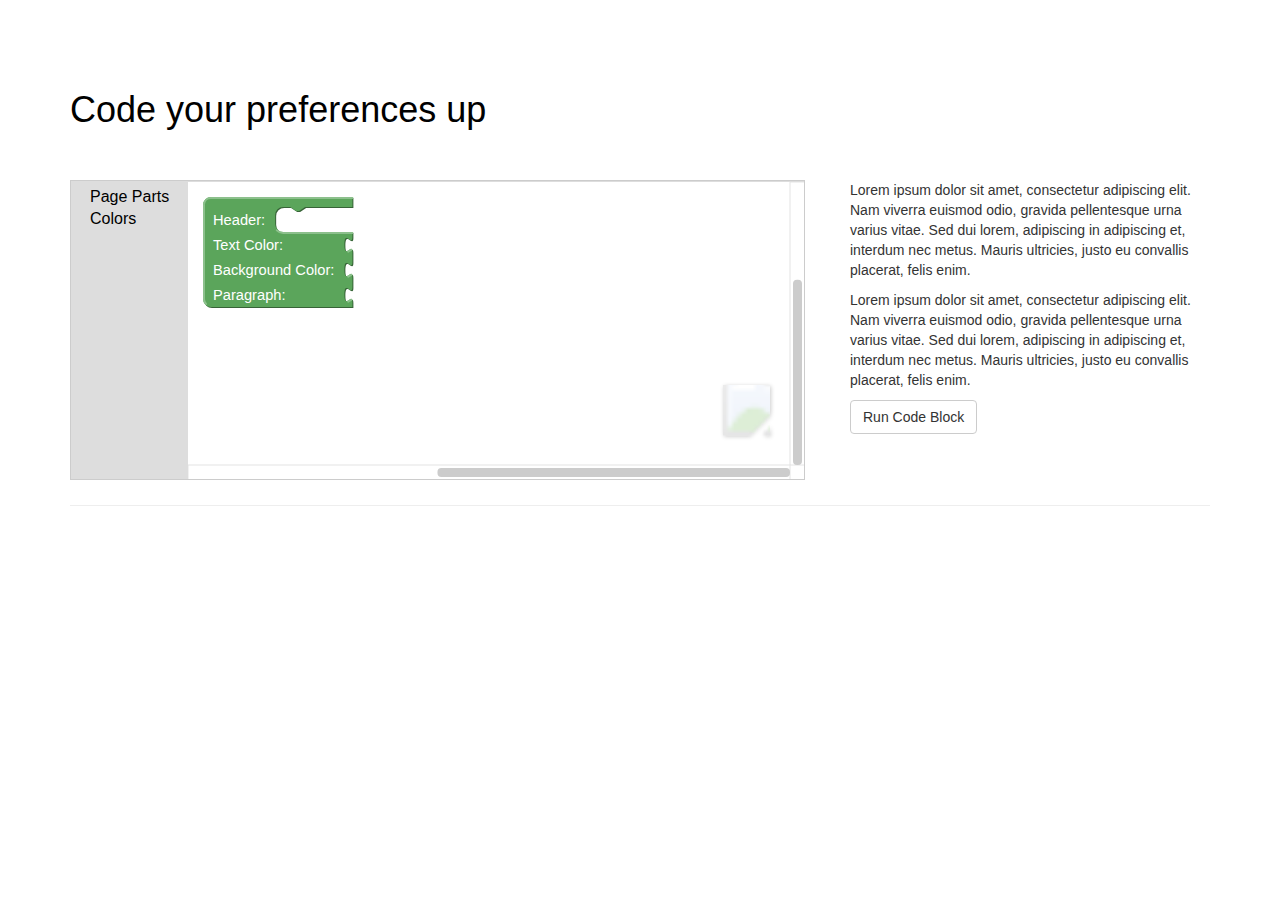
<file: index.html>
<!DOCTYPE html>
<html lang="en">

<head>

    <meta charset="utf-8">
    <meta http-equiv="X-UA-Compatible" content="IE=edge">
    <meta name="viewport" content="width=device-width, initial-scale=1">
    <meta name="description" content="">
    <meta name="author" content="">

    <title>Preference Selection</title>

    <link href="css/bootstrap.min.css" rel="stylesheet">
    <link href="css/main.css" rel="stylesheet">

    <script type="text/javascript">
		window.blockly_loaded = function(blockly) {
			return window.Blockly = blockly;
		}
		window.run_code = function() {
			code = window.Blockly.JavaScript.workspaceToCode();
			eval(code);
		}
	</script>

</head>
<body>

    <div class="container">
        <div class="row">
            <div class="col-lg-12">
                <h1 id="header">Code your preferences up</h1>
            </div>
        </div>


        <div class="row">
            <div class="col-md-8">
                <div id="blockly_editor">
            		<iframe id="blockly" src="blockly.html"  ></iframe>
                </div>
            </div>

            <div class="col-md-4">
                <p>Lorem ipsum dolor sit amet, consectetur adipiscing elit. Nam viverra euismod odio, gravida pellentesque urna varius vitae. Sed dui lorem, adipiscing in adipiscing et, interdum nec metus. Mauris ultricies, justo eu convallis placerat, felis enim.</p>
                <p id="description">Lorem ipsum dolor sit amet, consectetur adipiscing elit. Nam viverra euismod odio, gravida pellentesque urna varius vitae. Sed dui lorem, adipiscing in adipiscing et, interdum nec metus. Mauris ultricies, justo eu convallis placerat, felis enim.</p>
                <button id="button_run" class="btn btn-default" onclick="run_code()">
            		Run Code Block
            	</button>
            </div>
        </div>

        <hr>

    </div>

    <script src="js/jquery.js"></script>
    <script src="js/bootstrap.min.js"></script>

</body>

</html>
</file>
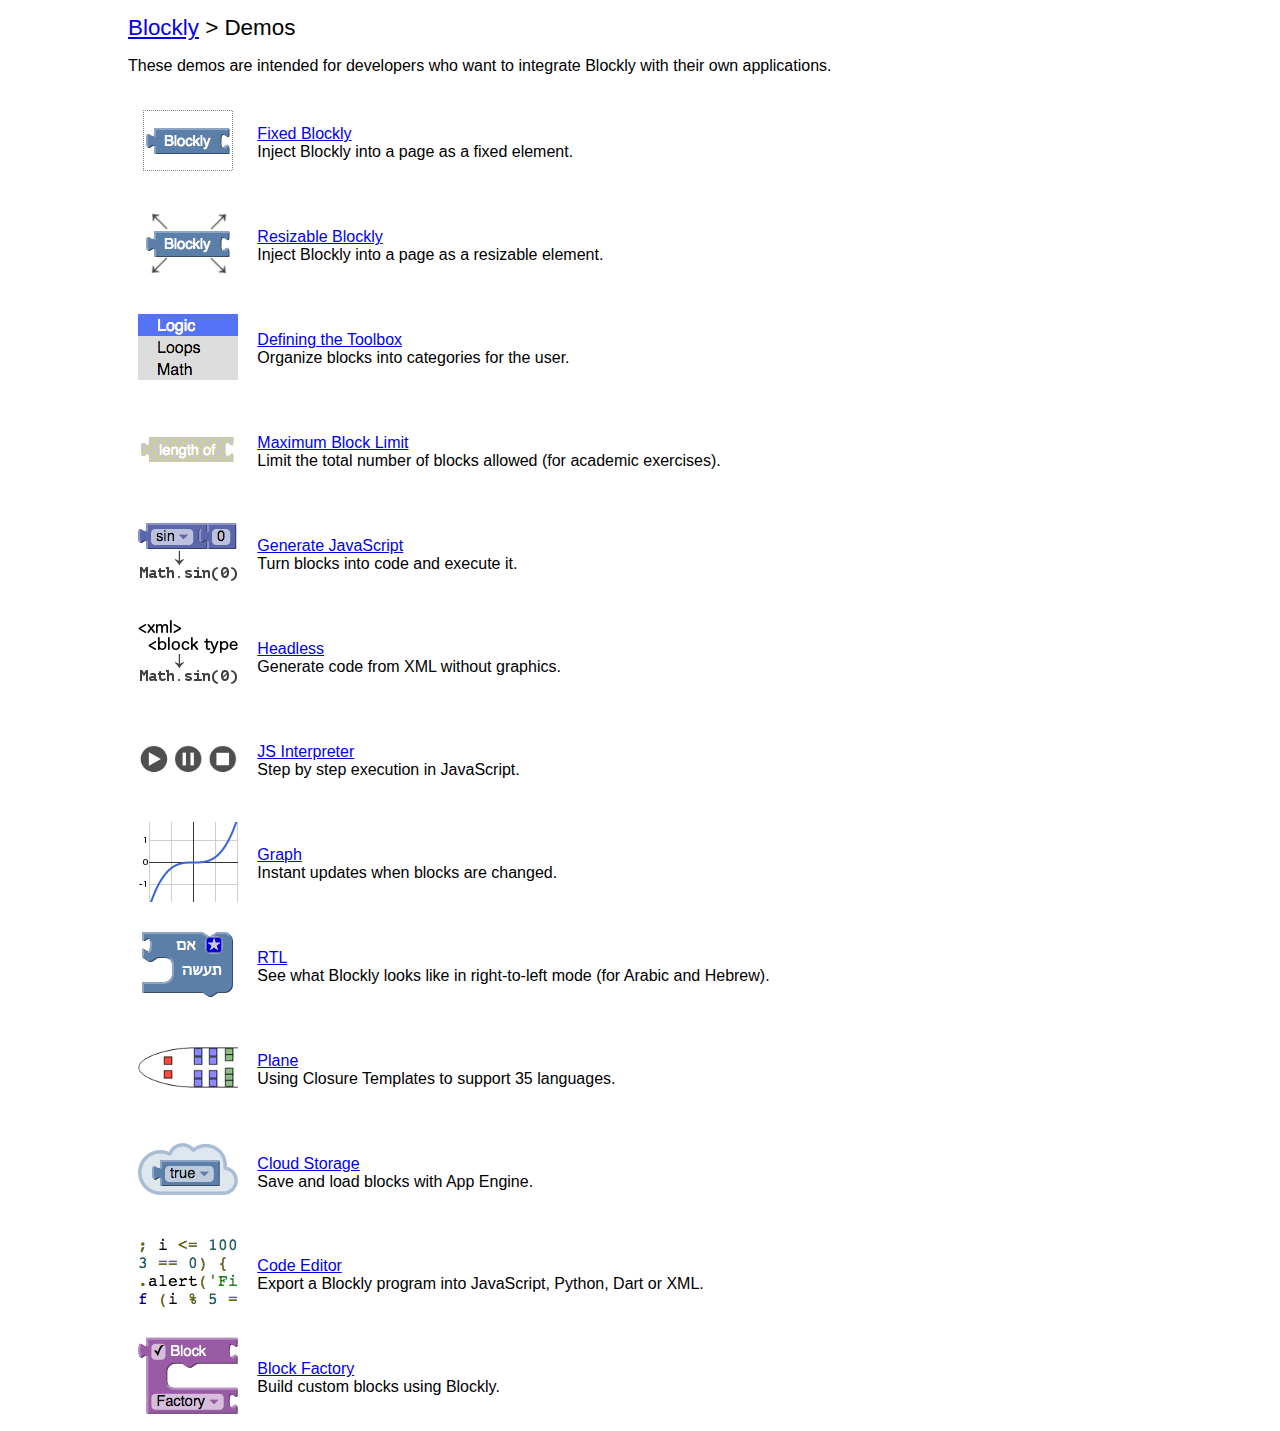
<file: blockly/demos/index.html>
<!DOCTYPE html>
<html>
<head>
  <meta charset="utf-8">
  <title>Blockly Demos</title>
  <style>
    body {
      margin: 0 10%;
      background-color: #fff;
      font-family: sans-serif;
    }
    h1 {
      font-weight: normal;
      font-size: 140%;
    }
    td {
      padding: 1ex;
    }
    img {
      border: none;
    }
  </style>
</head>
<body>
  <h1><a href="https://developers.google.com/blockly/">Blockly</a> &gt; Demos</h1>

  <p>These demos are intended for developers who want to integrate Blockly with
  their own applications.</p>

  <table>
    <tr>
      <td>
        <a href="fixed/index.html">
          <img src="fixed/icon.png" height=80 width=100>
        </a>
      </td>
      <td>
        <div><a href="fixed/index.html">Fixed Blockly</a></div>
        <div>Inject Blockly into a page as a fixed element.</div>
      </td>
    </tr>

    <tr>
      <td>
        <a href="iframe/index.html">
          <img src="iframe/icon.png" height=80 width=100>
        </a>
      </td>
      <td>
        <div><a href="iframe/index.html">Resizable Blockly</a></div>
        <div>Inject Blockly into a page as a resizable element.</div>
      </td>
    </tr>

    <tr>
      <td>
        <a href="toolbox/index.html">
          <img src="toolbox/icon.png" height=80 width=100>
        </a>
      </td>
      <td>
        <div><a href="toolbox/index.html">Defining the Toolbox</a></div>
        <div>Organize blocks into categories for the user.</div>
      </td>
    </tr>

    <tr>
      <td>
        <a href="maxBlocks/index.html">
          <img src="maxBlocks/icon.png" height=80 width=100>
        </a>
      </td>
      <td>
        <div><a href="maxBlocks/index.html">Maximum Block Limit</a></div>
        <div>Limit the total number of blocks allowed (for academic exercises).</div>
      </td>
    </tr>

    <tr>
      <td>
        <a href="generator/index.html">
          <img src="generator/icon.png" height=80 width=100>
        </a>
      </td>
      <td>
        <div><a href="generator/index.html">Generate JavaScript</a></div>
        <div>Turn blocks into code and execute it.</div>
      </td>
    </tr>

    <tr>
      <td>
        <a href="headless/index.html">
          <img src="headless/icon.png" height=80 width=100>
        </a>
      </td>
      <td>
        <div><a href="headless/index.html">Headless</a></div>
        <div>Generate code from XML without graphics.</div>
      </td>
    </tr>

    <tr>
      <td>
        <a href="interpreter/index.html">
          <img src="interpreter/icon.png" height=80 width=100>
        </a>
      </td>
      <td>
        <div><a href="interpreter/index.html">JS Interpreter</a></div>
        <div>Step by step execution in JavaScript.</div>
      </td>
    </tr>

    <tr>
      <td>
        <a href="graph/index.html">
          <img src="graph/icon.png" height=80 width=100>
        </a>
      </td>
      <td>
        <div><a href="graph/index.html">Graph</a></div>
        <div>Instant updates when blocks are changed.</div>
      </td>
    </tr>

    <tr>
      <td>
        <a href="rtl/index.html">
          <img src="rtl/icon.png" height=80 width=100>
        </a>
      </td>
      <td>
        <div><a href="rtl/index.html">RTL</a></div>
        <div>See what Blockly looks like in right-to-left mode (for Arabic and Hebrew).</div>
      </td>
    </tr>

    <tr>
      <td>
        <a href="plane/index.html">
          <img src="plane/icon.png" height=80 width=100>
        </a>
      </td>
      <td>
        <div><a href="plane/index.html">Plane</a></div>
        <div>Using Closure Templates to support 35 languages.</div>
      </td>
    </tr>

    <tr>
      <td>
        <a href="storage/index.html">
          <img src="storage/icon.png" height=80 width=100>
        </a>
      </td>
      <td>
        <div><a href="storage/index.html">Cloud Storage</a></div>
        <div>Save and load blocks with App Engine.</div>
      </td>
    </tr>

    <tr>
      <td>
        <a href="code/index.html">
          <img src="code/icon.png" height=80 width=100>
        </a>
      </td>
      <td>
        <div><a href="code/index.html">Code Editor</a></div>
        <div>Export a Blockly program into JavaScript, Python, Dart or XML.</div>
      </td>
    </tr>

    <tr>
      <td>
        <a href="blockfactory/index.html">
          <img src="blockfactory/icon.png" height=80 width=100>
        </a>
      </td>
      <td>
        <div><a href="blockfactory/index.html">Block Factory</a></div>
        <div>Build custom blocks using Blockly.</div>
      </td>
    </tr>
  </table>
</body>
</html>
</file>
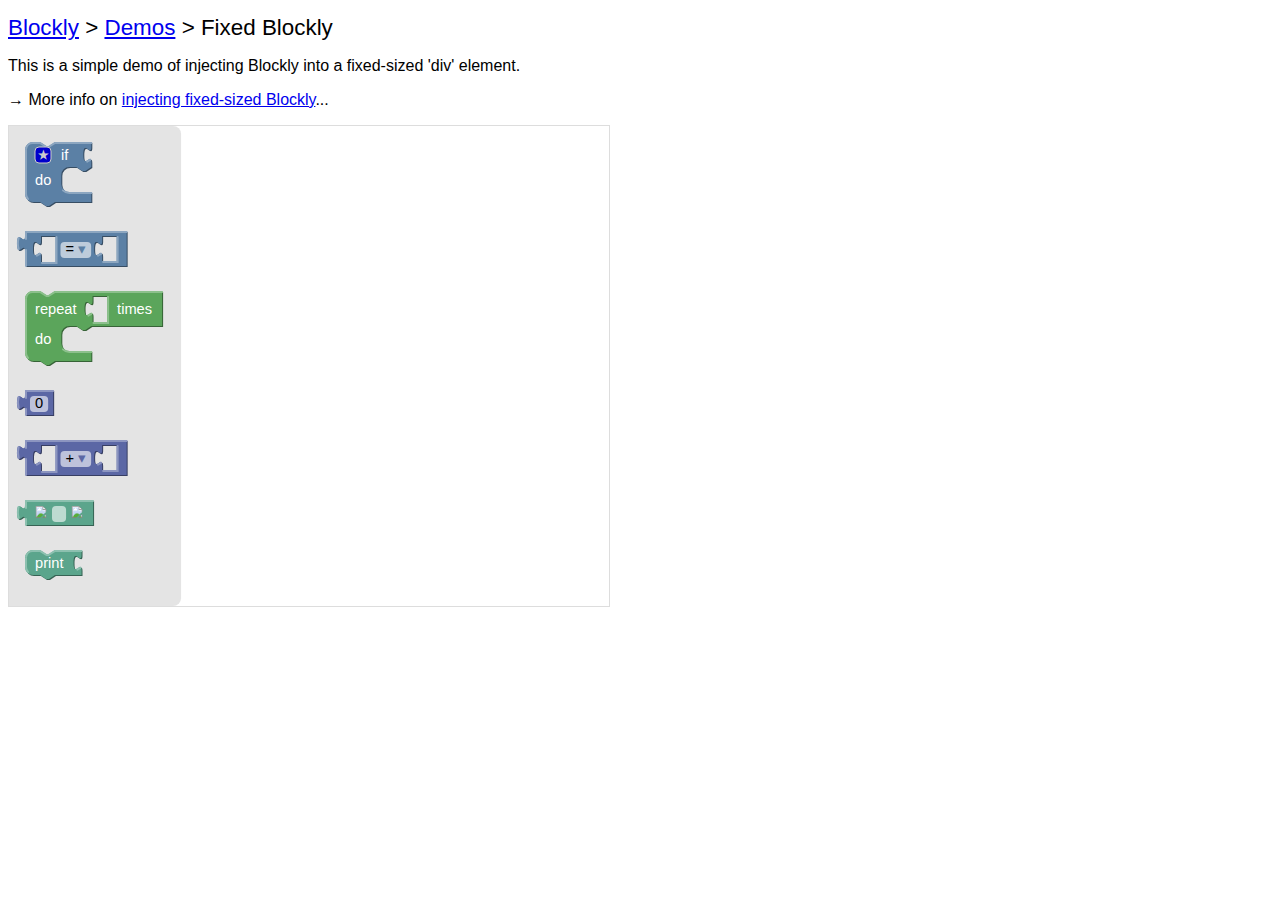
<file: blockly/demos/fixed/index.html>
<!DOCTYPE html>
<html>
<head>
  <meta charset="utf-8">
  <title>Blockly Demo: Fixed Blockly</title>
  <script src="../../blockly_compressed.js"></script>
  <script src="../../blocks_compressed.js"></script>
  <script src="../../msg/js/en.js"></script>
  <style>
    body {
      background-color: #fff;
      font-family: sans-serif;
    }
    h1 {
      font-weight: normal;
      font-size: 140%;
    }
  </style>
</head>
<body>
  <h1><a href="https://developers.google.com/blockly/">Blockly</a> &gt;
    <a href="../index.html">Demos</a> &gt; Fixed Blockly</h1>

  <p>This is a simple demo of injecting Blockly into a fixed-sized 'div' element.</p>

  <p>&rarr; More info on <a href="https://developers.google.com/blockly/installation/injecting-fixed-size">injecting fixed-sized Blockly</a>...</p>

  <div id="blocklyDiv" style="height: 480px; width: 600px;"></div>

  <xml id="toolbox" style="display: none">
    <block type="controls_if"></block>
    <block type="logic_compare"></block>
    <block type="controls_repeat_ext"></block>
    <block type="math_number"></block>
    <block type="math_arithmetic"></block>
    <block type="text"></block>
    <block type="text_print"></block>
  </xml>

  <script>
    Blockly.inject(document.getElementById('blocklyDiv'),
        {toolbox: document.getElementById('toolbox')});
  </script>

</body>
</html>
</file>
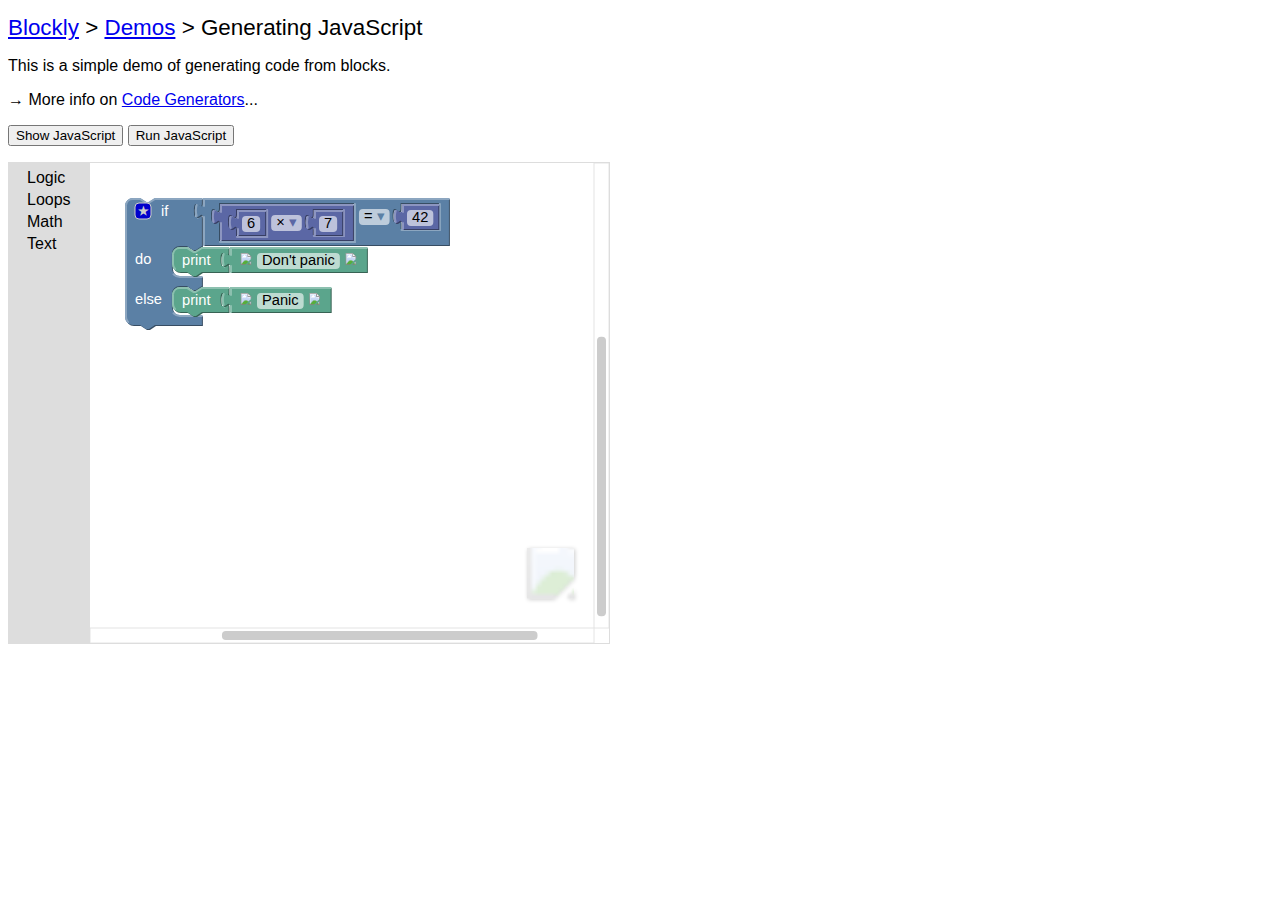
<file: blockly/demos/generator/index.html>
<!DOCTYPE html>
<html>
<head>
  <meta charset="utf-8">
  <title>Blockly Demo: Generating JavaScript</title>
  <script src="../../blockly_compressed.js"></script>
  <script src="../../blocks_compressed.js"></script>
  <script src="../../javascript_compressed.js"></script>
  <script src="../../msg/js/en.js"></script>
  <style>
    body {
      background-color: #fff;
      font-family: sans-serif;
    }
    h1 {
      font-weight: normal;
      font-size: 140%;
    }
  </style>
</head>
<body>
  <h1><a href="https://developers.google.com/blockly/">Blockly</a> &gt;
    <a href="../index.html">Demos</a> &gt; Generating JavaScript</h1>

  <p>This is a simple demo of generating code from blocks.</p>

  <p>&rarr; More info on <a href="https://developers.google.com/blockly/installation/code-generators">Code Generators</a>...</p>

  <p>
    <button onclick="showCode()">Show JavaScript</button>
    <button onclick="runCode()">Run JavaScript</button>
  </p>

  <div id="blocklyDiv" style="height: 480px; width: 600px;"></div>

  <xml id="toolbox" style="display: none">
    <category name="Logic">
      <block type="controls_if"></block>
      <block type="logic_compare"></block>
      <block type="logic_operation"></block>
      <block type="logic_negate"></block>
      <block type="logic_boolean"></block>
    </category>
    <category name="Loops">
      <block type="controls_repeat_ext">
        <value name="TIMES">
          <block type="math_number">
            <field name="NUM">10</field>
          </block>
        </value>
      </block>
      <block type="controls_whileUntil"></block>
    </category>
    <category name="Math">
      <block type="math_number"></block>
      <block type="math_arithmetic"></block>
      <block type="math_single"></block>
    </category>
    <category name="Text">
      <block type="text"></block>
      <block type="text_length"></block>
      <block type="text_print"></block>
    </category>
  </xml>

  <xml id="startBlocks" style="display: none">
    <block type="controls_if" inline="false" x="20" y="20">
      <mutation else="1"></mutation>
      <value name="IF0">
        <block type="logic_compare" inline="true">
          <field name="OP">EQ</field>
          <value name="A">
            <block type="math_arithmetic" inline="true">
              <field name="OP">MULTIPLY</field>
              <value name="A">
                <block type="math_number">
                  <field name="NUM">6</field>
                </block>
              </value>
              <value name="B">
                <block type="math_number">
                  <field name="NUM">7</field>
                </block>
              </value>
            </block>
          </value>
          <value name="B">
            <block type="math_number">
              <field name="NUM">42</field>
            </block>
          </value>
        </block>
      </value>
      <statement name="DO0">
        <block type="text_print" inline="false">
          <value name="TEXT">
            <block type="text">
              <field name="TEXT">Don't panic</field>
            </block>
          </value>
        </block>
      </statement>
      <statement name="ELSE">
        <block type="text_print" inline="false">
          <value name="TEXT">
            <block type="text">
              <field name="TEXT">Panic</field>
            </block>
          </value>
        </block>
      </statement>
    </block>
  </xml>

  <script>
    Blockly.inject(document.getElementById('blocklyDiv'),
        {toolbox: document.getElementById('toolbox')});
    Blockly.Xml.domToWorkspace(Blockly.mainWorkspace,
        document.getElementById('startBlocks'));

    function showCode() {
      // Generate JavaScript code and display it.
      Blockly.JavaScript.INFINITE_LOOP_TRAP = null;
      var code = Blockly.JavaScript.workspaceToCode();
      alert(code);
    }

    function runCode() {
      // Generate JavaScript code and run it.
      window.LoopTrap = 1000;
      Blockly.JavaScript.INFINITE_LOOP_TRAP =
          'if (--window.LoopTrap == 0) throw "Infinite loop.";\n';
      var code = Blockly.JavaScript.workspaceToCode();
      Blockly.JavaScript.INFINITE_LOOP_TRAP = null;
      try {
        eval(code);
      } catch (e) {
        alert(e);
      }
    }
  </script>

</body>
</html>
</file>
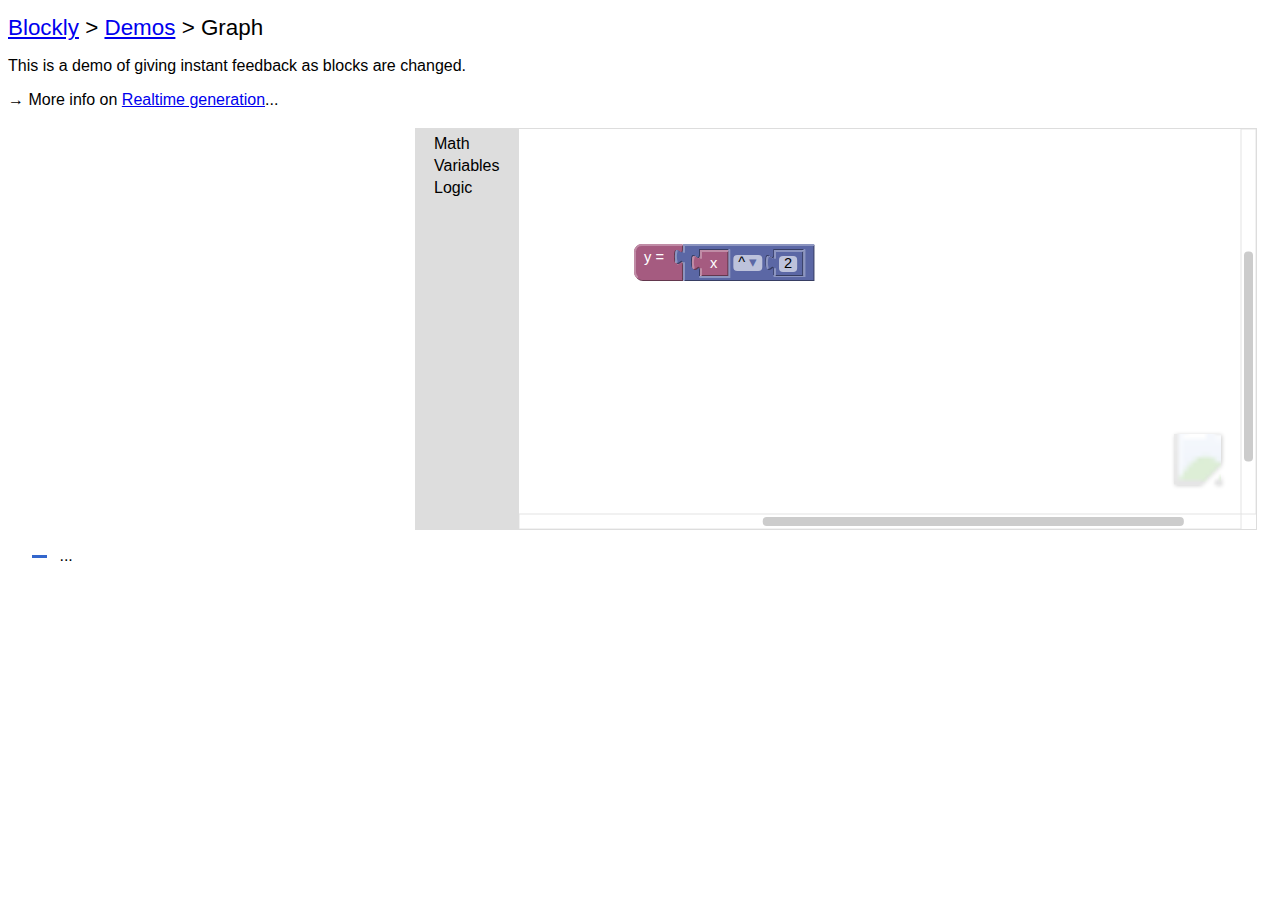
<file: blockly/demos/graph/index.html>
<!DOCTYPE html>
<html>
<head>
  <meta charset="utf-8">
  <title>Blockly Demo: Graph</title>
  <script src="https://www.google.com/jsapi"></script>
  <script src="../../blockly_compressed.js"></script>
  <script src="../../blocks_compressed.js"></script>
  <script src="../../javascript_compressed.js"></script>
  <script src="../../msg/js/en.js"></script>
  <style>
    body {
      background-color: #fff;
      font-family: sans-serif;
    }
    h1 {
      font-weight: normal;
      font-size: 140%;
    }
    #funcText {
      margin-top: 1em;
      margin-left: 1.5em;
      font-family: sans-serif;
    }
    #funcText>img {
      height: 3px;
      width: 15px;
      vertical-align: middle;
      margin-right: .5em;
    }
    #y1 {
      background-color: #36c;
    }
  </style>
</head>
<body>
  <h1><a href="https://developers.google.com/blockly/">Blockly</a> &gt;
    <a href="../index.html">Demos</a> &gt; Graph</h1>

  <p>This is a demo of giving instant feedback as blocks are changed.</p>

  <p>&rarr; More info on <a href="https://developers.google.com/blockly/installation/code-generators#realtime_generation">Realtime generation</a>...</p>

  <table>
    <tr>
      <td>
        <div id="visualization" style="width: 400px"></div>
      </td>
      <td>
        <div id="blocklyDiv" style="height: 400px"></div>
      </td>
    </tr>
  </table>

  <div id="funcText">
    <img id="y1" src="../../media/1x1.gif">
    ...
  </div>

  <xml id="toolbox" style="display: none">
    <category name="Math">
      <block type="math_number"></block>
      <block type="math_arithmetic"></block>
      <block type="math_single"></block>
      <block type="math_trig"></block>
      <block type="math_constant"></block>
      <block type="math_number_property"></block>
      <block type="math_round"></block>
      <block type="math_modulo"></block>
      <block type="math_constrain">
        <value name="LOW">
          <block type="math_number">
            <field name="NUM">1</field>
          </block>
        </value>
        <value name="HIGH">
          <block type="math_number">
            <field name="NUM">100</field>
          </block>
        </value>
      </block>
      <block type="math_random_int">
        <value name="FROM">
          <block type="math_number">
            <field name="NUM">1</field>
          </block>
        </value>
        <value name="TO">
          <block type="math_number">
            <field name="NUM">100</field>
          </block>
        </value>
      </block>
      <block type="math_random_float"></block>
    </category>
    <category name="Variables">
      <block type="graph_get_x"></block>
    </category>
    <category name="Logic">
      <block type="logic_compare"></block>
      <block type="logic_operation"></block>
      <block type="logic_negate"></block>
      <block type="logic_boolean"></block>
      <block type="logic_ternary"></block>
    </category>
  </xml>

  <xml id="startBlocks" style="display: none">
    <block type="graph_set_y" deletable="false" x="100" y="100">
      <value name="VALUE">
        <block type="math_arithmetic">
          <field name="OP">POWER</field>
          <value name="A">
            <block type="graph_get_x"></block>
          </value>
          <value name="B">
            <block type="math_number">
              <field name="NUM">2</field>
            </block>
          </value>
        </block>
      </value>
    </block>
  </xml>

  <script>
// Load the Google Chart Tools Visualization API and the chart package.
if (typeof google == 'object') {
  google.load('visualization', '1', {packages: ['corechart']});
} else {
  alert('Unable to load Google\'s chart API.\n' +
        'Are you connected to the Internet?');
}

// Define the custom blocks and their JS generators.
Blockly.Blocks['graph_get_x'] = {
  // x variable getter.
  init: function() {
    this.setHelpUrl(Blockly.Msg.VARIABLES_GET_HELPURL);
    this.setColour(330);
    this.appendDummyInput()
        .appendField('x');
    this.setOutput(true, 'Number');
    this.setTooltip(Blockly.Msg.VARIABLES_GET_TOOLTIP);
  }
};

Blockly.JavaScript['graph_get_x'] = function(block) {
  // x variable getter.
  return ['x', Blockly.JavaScript.ORDER_ATOMIC];
};

Blockly.Blocks['graph_set_y'] = {
  // y variable setter.
  init: function() {
    this.setHelpUrl(Blockly.Msg.VARIABLES_SET_HELPURL);
    this.setColour(330);
    this.appendValueInput('VALUE')
        .appendField('y =')
        .setCheck('Number');
    this.setTooltip(Blockly.Msg.VARIABLES_SET_TOOLTIP);
  }
};

Blockly.JavaScript['graph_set_y'] = function(block) {
  // y variable setter.
  var argument0 = Blockly.JavaScript.valueToCode(block, 'VALUE',
      Blockly.JavaScript.ORDER_ASSIGNMENT) || '';
  return 'y = ' + argument0 + ';';
};

/**
 * Create a namespace for the application.
 */
var Graph = {};

/**
 * Cached copy of the function string.
 * @type ?string
 * @private
 */
Graph.oldFormula_ = null;

/**
 * Drawing options for the Chart API.
 * @type !Object
 * @private
 */
Graph.options_ = {
  //curveType: 'function',
  width: 400, height: 400,
  chartArea: {left: '10%', width: '85%', height: '85%'}
};

/**
 * Visualize the graph of y = f(x) using Google Chart Tools.
 * For more documentation on Google Chart Tools, see this linechart example:
 * https://developers.google.com/chart/interactive/docs/gallery/linechart
 */
Graph.drawVisualization = function() {
  var formula = Blockly.JavaScript.workspaceToCode();
  if (formula === Graph.oldFormula_) {
    // No change in the formula, don't recompute.
    return;
  }
  Graph.oldFormula_ = formula;

  // Create and populate the data table.
  var data = google.visualization.arrayToDataTable(Graph.plot(formula));
  // Create and draw the visualization, passing in the data and options.
  new google.visualization.LineChart(document.getElementById('visualization')).
      draw(data, Graph.options_);

  // Create the "y = ..." label.  Find the relevant part of the code.
  formula = formula.substring(formula.indexOf('y = '));
  formula = formula.substring(0, formula.indexOf(';'));
  var funcText = document.getElementById('funcText');
  funcText.replaceChild(document.createTextNode(formula), funcText.lastChild);
};

/**
 * Plot points on the function y = f(x).
 * @param {string} code JavaScript code.
 * @return {!Array.<!Array>} 2D Array of points on the graph.
 */
Graph.plot = function(code) {
  // Initialize a table with two column headings.
  var table = [];
  var y;
  // TODO: Improve range and scale of graph.
  for (var x = -10; x <= 10; x = Math.round((x + 0.1) * 10) / 10) {
    try {
      eval(code);
    } catch (e) {
      y = NaN;
    }
    if (!isNaN(y)) {
      // Prevent y from being displayed inconsistently, some in decimals, some
      // in scientific notation, often when y has accumulated rounding errors.
      y = Math.round(y * Math.pow(10, 14)) / Math.pow(10, 14);
      table.push([x, y]);
    }
  }
  // Add column heading to table.
  if (table.length) {
    table.unshift(['x', 'y']);
  } else {
    // If the table is empty, add a [0, 0] row to prevent graph error.
    table.unshift(['x', 'y'], [0, 0]);
  }
  return table;
};

/**
 * Force Blockly to resize into the available width.
 */
Graph.resize = function() {
  var width = Math.max(window.innerWidth - 440, 250);
  document.getElementById('blocklyDiv').style.width = width + 'px';
};

/**
 * Initialize Blockly and the graph.  Called on page load.
 */
Graph.init = function() {
  Blockly.inject(document.getElementById('blocklyDiv'),
      {toolbox: document.getElementById('toolbox')});
  Blockly.Xml.domToWorkspace(Blockly.mainWorkspace,
      document.getElementById('startBlocks'));

  // When Blockly changes, update the graph.
  Blockly.addChangeListener(Graph.drawVisualization);
}

window.addEventListener('load', Graph.init);
window.addEventListener('resize', Graph.resize);
  </script>

</body>
</html>
</file>
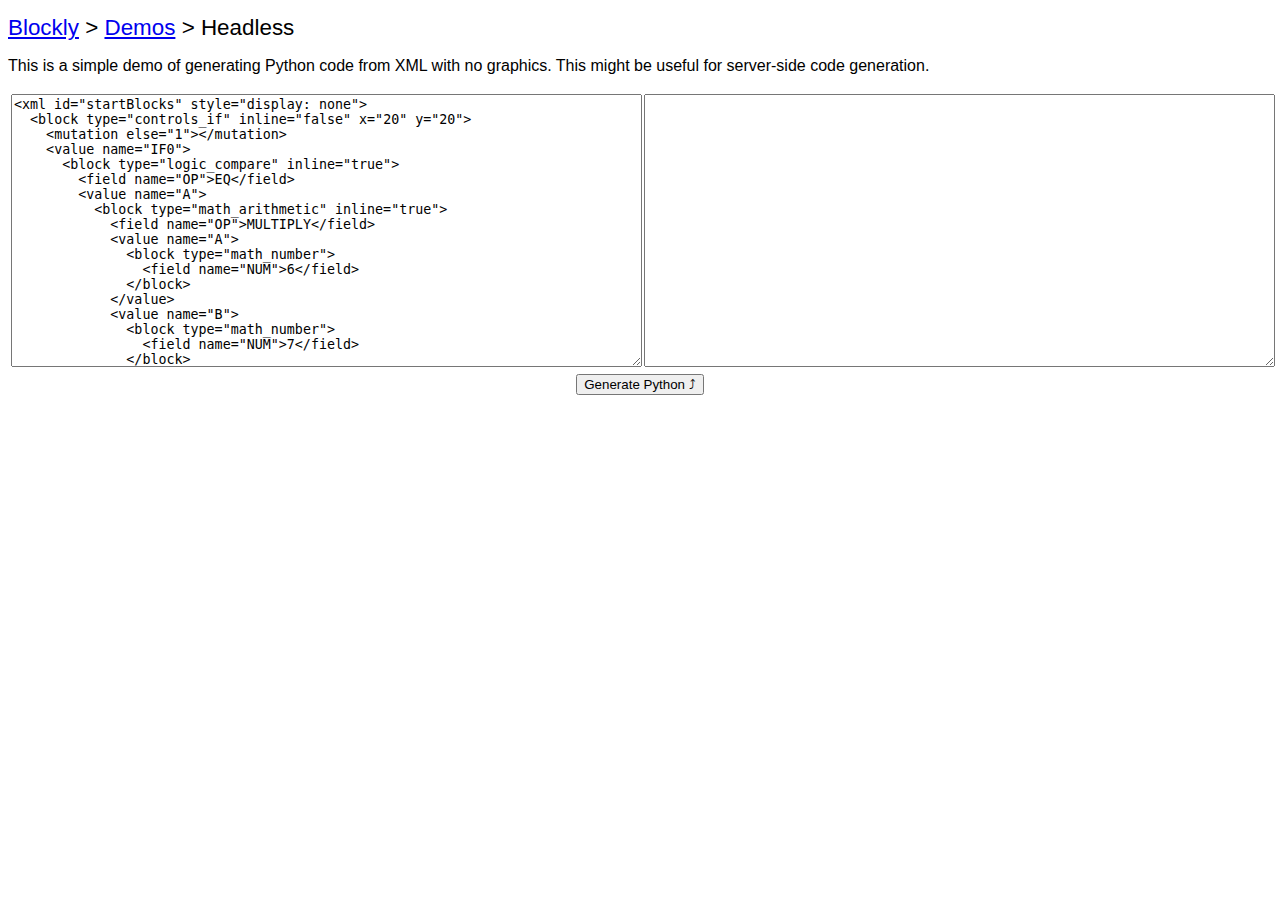
<file: blockly/demos/headless/index.html>
<!DOCTYPE html>
<html>
<head>
  <meta charset="utf-8">
  <title>Blockly Demo: Headless</title>
  <script src="../../blockly_compressed.js"></script>
  <script src="../../blocks_compressed.js"></script>
  <script src="../../python_compressed.js"></script>
  <script src="../../msg/js/en.js"></script>
  <style>
    body {
      background-color: #fff;
      font-family: sans-serif;
    }
    h1 {
      font-weight: normal;
      font-size: 140%;
    }
    td {
      vertical-align: top;
    }
    textarea {
      width: 100%;
      height: 20em;
    }
  </style>
</head>
<body>
  <h1><a href="https://developers.google.com/blockly/">Blockly</a> &gt;
    <a href="../index.html">Demos</a> &gt; Headless</h1>

  <p>This is a simple demo of generating Python code from XML with no graphics.
  This might be useful for server-side code generation.</p>

  <table style="width: 100%">
    <tr>
      <td style="width:50%">
        <textarea id="xml_input">
<xml id="startBlocks" style="display: none">
  <block type="controls_if" inline="false" x="20" y="20">
    <mutation else="1"></mutation>
    <value name="IF0">
      <block type="logic_compare" inline="true">
        <field name="OP">EQ</field>
        <value name="A">
          <block type="math_arithmetic" inline="true">
            <field name="OP">MULTIPLY</field>
            <value name="A">
              <block type="math_number">
                <field name="NUM">6</field>
              </block>
            </value>
            <value name="B">
              <block type="math_number">
                <field name="NUM">7</field>
              </block>
            </value>
          </block>
        </value>
        <value name="B">
          <block type="math_number">
            <field name="NUM">42</field>
          </block>
        </value>
      </block>
    </value>
    <statement name="DO0">
      <block type="text_print" inline="false">
        <value name="TEXT">
          <block type="text">
            <field name="TEXT">Don't panic</field>
          </block>
        </value>
      </block>
    </statement>
    <statement name="ELSE">
      <block type="text_print" inline="false">
        <value name="TEXT">
          <block type="text">
            <field name="TEXT">Panic</field>
          </block>
        </value>
      </block>
    </statement>
  </block>
</xml>
        </textarea>
      </td>
      <td>
      </td>
      <td style="width:50%">
        <textarea id="code_output" readonly></textarea>
      </td>
    </tr>
  </table>

  <div style="text-align: center">
    <button onclick="generate()">Generate Python &#10548;</button>
  </div>

  <script>
    function generate() {
      // Parse the XML into a tree.
      var xmlText = document.getElementById('xml_input').value;
      try {
        var xml = Blockly.Xml.textToDom(xmlText)
      } catch (e) {
        alert(e);
        return;
      }
      // Create a headless workspace.
      var workspace = new Blockly.Workspace();
      Blockly.Xml.domToWorkspace(workspace, xml);
      var code = Blockly.Python.workspaceToCode(workspace);
      document.getElementById('code_output').value = code;
    }
  </script>

</body>
</html>
</file>
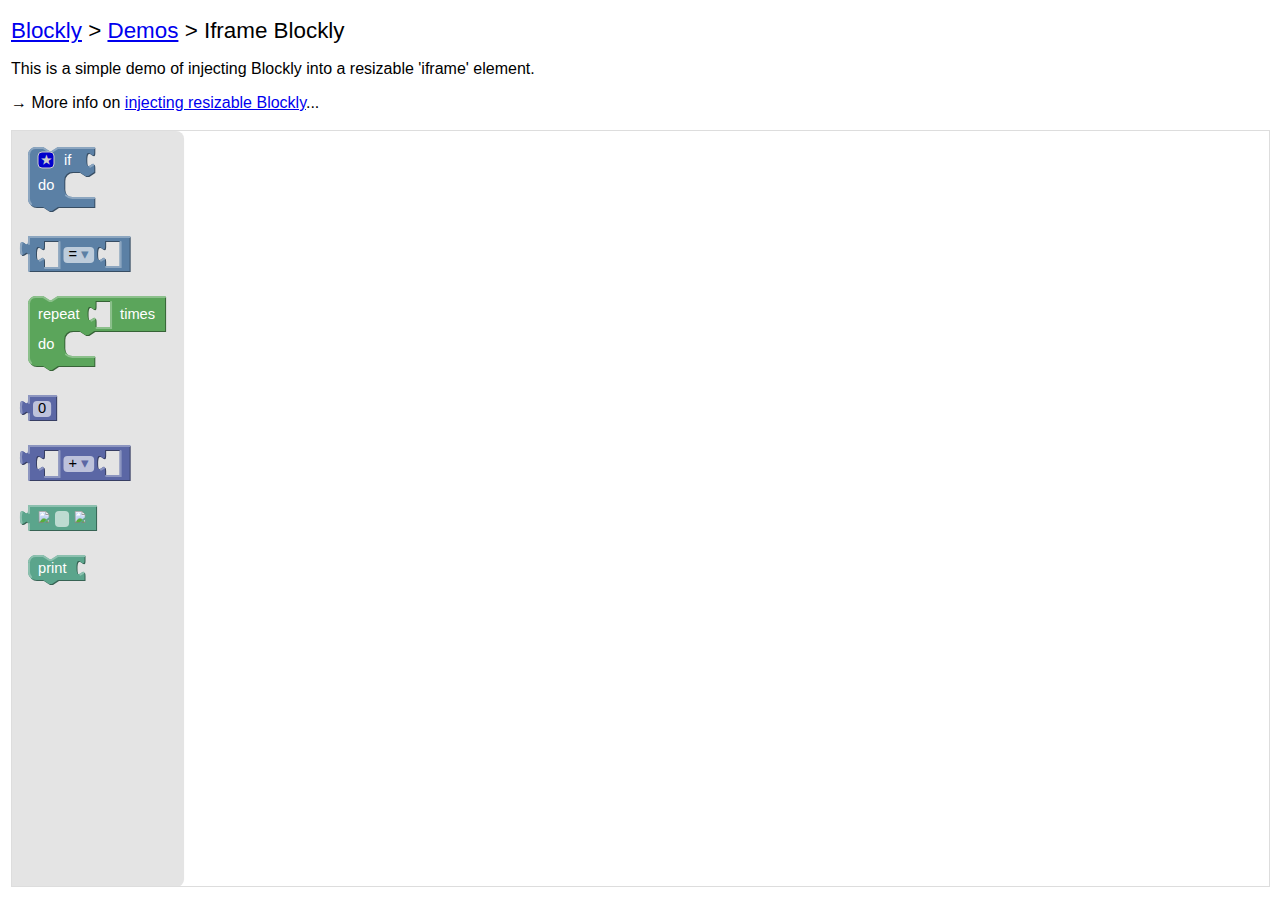
<file: blockly/demos/iframe/index.html>
<!DOCTYPE html>
<html>
<head>
  <meta charset="utf-8">
  <title>Blockly Demo: Iframe Blockly</title>
  <style>
    html, body {
      height: 100%;
    }
    body {
      background-color: #fff;
      font-family: sans-serif;
      margin-top: 0;
      margin-bottom: 0;
    }
    h1 {
      font-weight: normal;
      font-size: 140%;
    }
    iframe {
      width: 100%;
      height: 100%;
      border-style: solid;
      border-color: #ddd;
      border-width: 0 1px 1px 0;
    }
  </style>
</head>
<body>
  <table width="100%" height="99%">
    <tr>
      <td>
        <h1><a href="https://developers.google.com/blockly/">Blockly</a> &gt;
          <a href="../index.html">Demos</a> &gt; Iframe Blockly</h1>

        <p>This is a simple demo of injecting Blockly into a resizable 'iframe' element.</p>

        <p>&rarr; More info on <a href="https://developers.google.com/blockly/installation/injecting-resizable">injecting resizable Blockly</a>...</p>
      </td>
    </tr>
    <tr>
      <td height="99%">
        <script>
          function blocklyLoaded(blockly) {
            // Called once Blockly is fully loaded.
            window.Blockly = blockly;
          }
        </script>
        <iframe src="frame.html"></iframe>
      </td>
    </tr>
  </table>

</body>
</html>
</file>
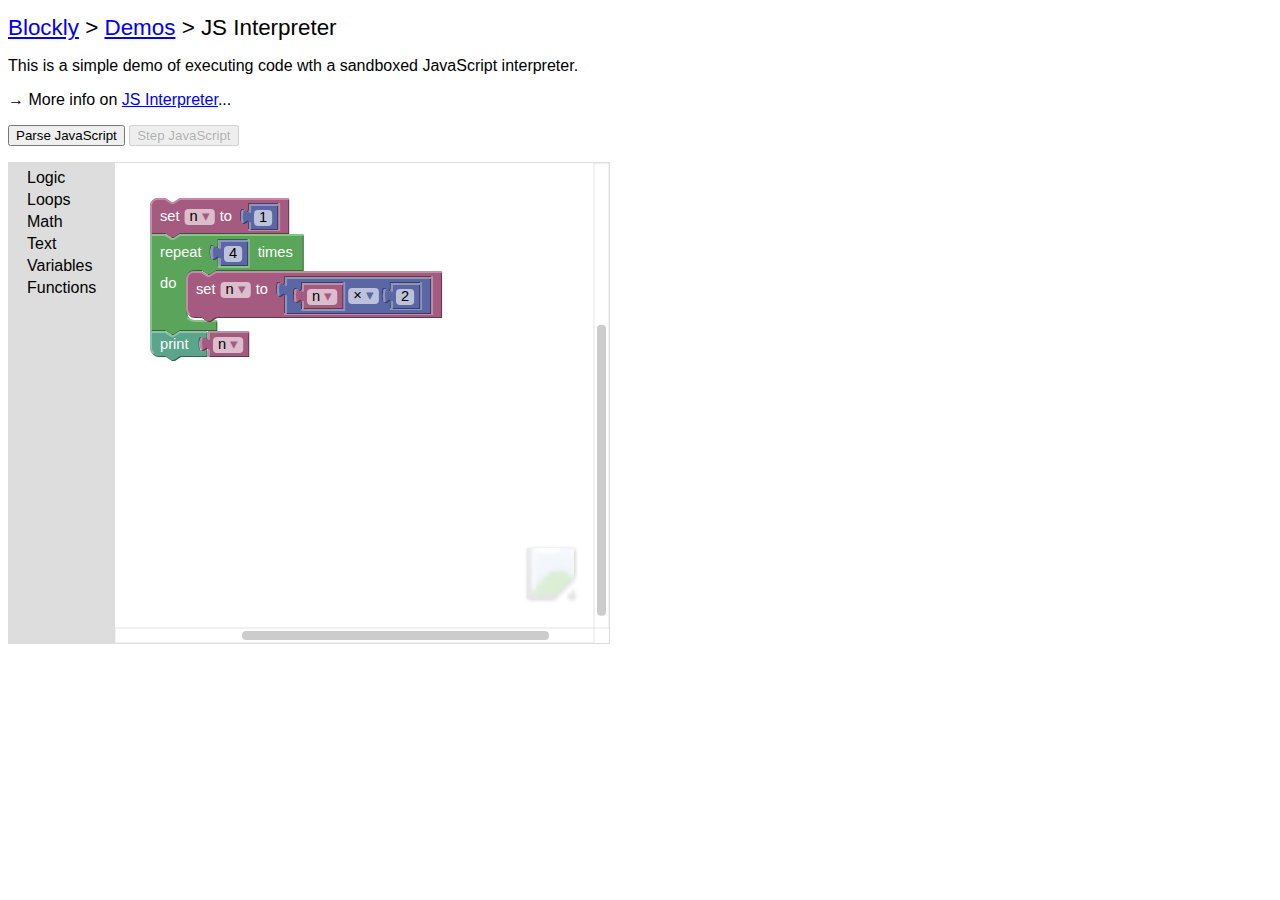
<file: blockly/demos/interpreter/index.html>
<!DOCTYPE html>
<html>
<head>
  <meta charset="utf-8">
  <title>Blockly Demo: JS Interpreter</title>
  <script src="acorn_interpreter.js"></script>
  <script src="../../blockly_compressed.js"></script>
  <script src="../../blocks_compressed.js"></script>
  <script src="../../javascript_compressed.js"></script>
  <script src="../../msg/js/en.js"></script>
  <style>
    body {
      background-color: #fff;
      font-family: sans-serif;
    }
    h1 {
      font-weight: normal;
      font-size: 140%;
    }
  </style>
</head>
<body>
  <h1><a href="https://developers.google.com/blockly/">Blockly</a> &gt;
    <a href="../index.html">Demos</a> &gt; JS Interpreter</h1>

  <p>This is a simple demo of executing code wth a sandboxed JavaScript interpreter.</p>

  <p>&rarr; More info on <a href="https://developers.google.com/blockly/installation/js-interpreter">JS Interpreter</a>...</p>

  <p>
    <button onclick="parseCode()">Parse JavaScript</button>
    <button onclick="stepCode()" id="stepButton" disabled="disabled">Step JavaScript</button>
  </p>

  <div id="blocklyDiv" style="height: 480px; width: 600px;"></div>

  <xml id="toolbox" style="display: none">
    <category name="Logic">
      <block type="controls_if"></block>
      <block type="logic_compare"></block>
      <block type="logic_operation"></block>
      <block type="logic_negate"></block>
      <block type="logic_boolean"></block>
    </category>
    <category name="Loops">
      <block type="controls_repeat_ext">
        <value name="TIMES">
          <block type="math_number">
            <field name="NUM">10</field>
          </block>
        </value>
      </block>
      <block type="controls_whileUntil"></block>
    </category>
    <category name="Math">
      <block type="math_number"></block>
      <block type="math_arithmetic"></block>
      <block type="math_single"></block>
    </category>
    <category name="Text">
      <block type="text"></block>
      <block type="text_length"></block>
      <block type="text_print"></block>
      <block type="text_prompt_ext">
        <value name="TEXT">
          <block type="text"></block>
        </value>
      </block>
    </category>
    <category name="Variables" custom="VARIABLE"></category>
    <category name="Functions" custom="PROCEDURE"></category>
  </xml>

  <xml id="startBlocks" style="display: none">
    <block type="variables_set" inline="true" x="20" y="20">
      <field name="VAR">n</field>
      <value name="VALUE">
        <block type="math_number">
          <field name="NUM">1</field>
        </block>
      </value>
      <next>
        <block type="controls_repeat_ext" inline="true">
          <value name="TIMES">
            <block type="math_number">
              <field name="NUM">4</field>
            </block>
          </value>
          <statement name="DO">
            <block type="variables_set" inline="true">
              <field name="VAR">n</field>
              <value name="VALUE">
                <block type="math_arithmetic" inline="true">
                  <field name="OP">MULTIPLY</field>
                  <value name="A">
                    <block type="variables_get">
                      <field name="VAR">n</field>
                    </block>
                  </value>
                  <value name="B">
                    <block type="math_number">
                      <field name="NUM">2</field>
                    </block>
                  </value>
                </block>
              </value>
            </block>
          </statement>
          <next>
            <block type="text_print" inline="false">
              <value name="TEXT">
                <block type="variables_get">
                  <field name="VAR">n</field>
                </block>
              </value>
            </block>
          </next>
        </block>
      </next>
    </block>
  </xml>

  <script>
    Blockly.inject(document.getElementById('blocklyDiv'),
        {toolbox: document.getElementById('toolbox')});
    Blockly.Xml.domToWorkspace(Blockly.mainWorkspace,
        document.getElementById('startBlocks'));

    var myInterpreter = null;

    function initApi(interpreter, scope) {
      // Add an API function for the alert() block.
      var wrapper = function(text) {
        text = text ? text.toString() : '';
        return interpreter.createPrimitive(alert(text));
      };
      interpreter.setProperty(scope, 'alert',
          interpreter.createNativeFunction(wrapper));

      // Add an API function for the prompt() block.
      var wrapper = function(text) {
        text = text ? text.toString() : '';
        return interpreter.createPrimitive(prompt(text));
      };
      interpreter.setProperty(scope, 'prompt',
          interpreter.createNativeFunction(wrapper));

      // Add an API function for highlighting blocks.
      var wrapper = function(id) {
        id = id ? id.toString() : '';
        return interpreter.createPrimitive(highlightBlock(id));
      };
      interpreter.setProperty(scope, 'highlightBlock',
          interpreter.createNativeFunction(wrapper));
    }

    var highlightPause = false;

    function highlightBlock(id) {
      Blockly.mainWorkspace.highlightBlock(id);
      highlightPause = true;
    }

    function parseCode() {
      // Generate JavaScript code and parse it.
      Blockly.JavaScript.STATEMENT_PREFIX = 'highlightBlock(%1);\n';
      Blockly.JavaScript.addReservedWords('highlightBlock');
      var code = Blockly.JavaScript.workspaceToCode();
      myInterpreter = new Interpreter(code, initApi);

      alert('Ready to execute this code:\n\n' + code);
      document.getElementById('stepButton').disabled = '';
      highlightPause = false;
      Blockly.mainWorkspace.traceOn(true);
      Blockly.mainWorkspace.highlightBlock(null);
    }

    function stepCode() {
      try {
        var ok = myInterpreter.step();
      } finally {
        if (!ok) {
          // Program complete, no more code to execute.
          document.getElementById('stepButton').disabled = 'disabled';
          return;
        }
      }
      if (highlightPause) {
        // A block has been highlighted.  Pause execution here.
        highlightPause = false;
      } else {
        // Keep executing until a highlight statement is reached.
        stepCode();
      }
    }
  </script>

</body>
</html>
</file>
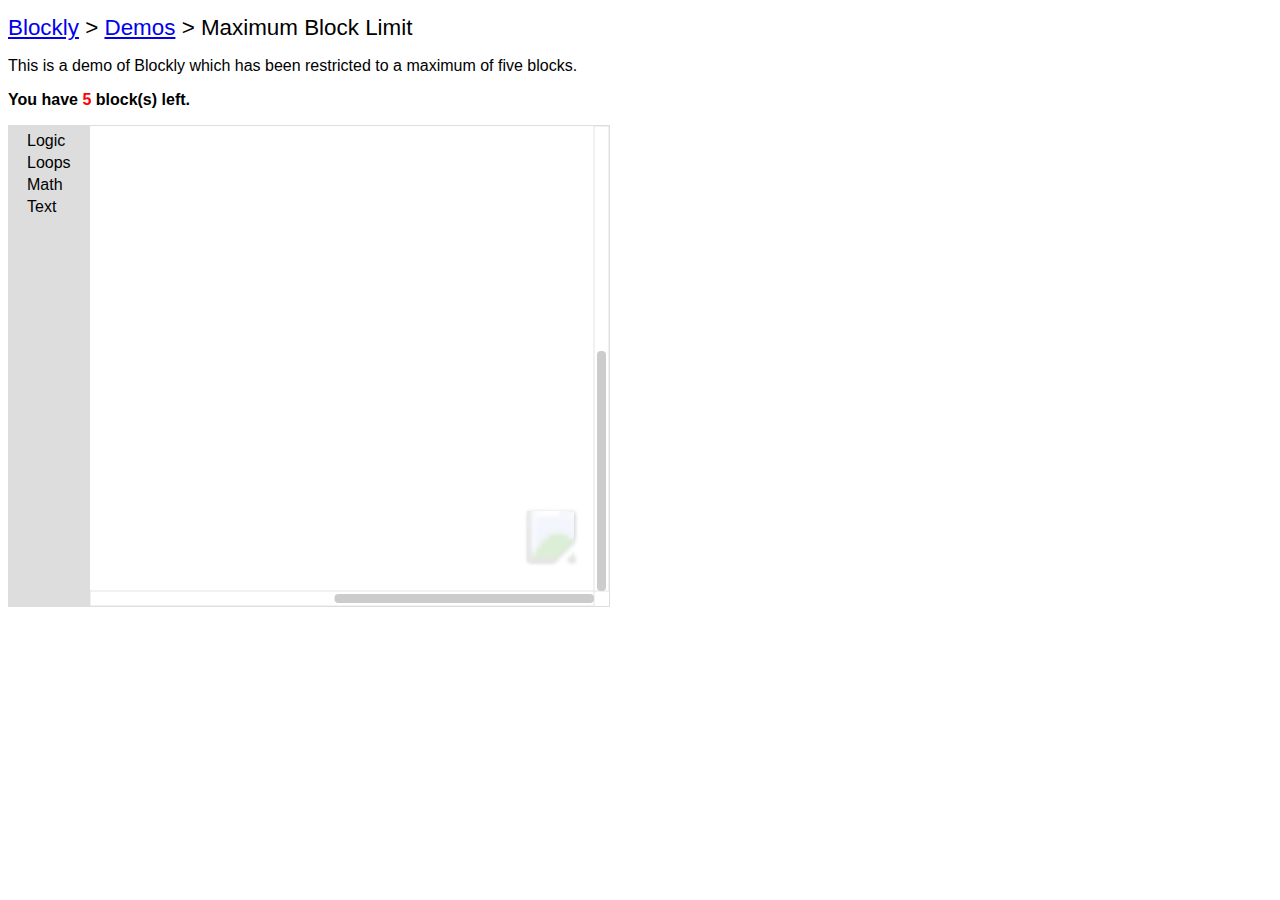
<file: blockly/demos/maxBlocks/index.html>
<!DOCTYPE html>
<html>
<head>
  <meta charset="utf-8">
  <title>Blockly Demo: Maximum Block Limit</title>
  <script src="../../blockly_compressed.js"></script>
  <script src="../../blocks_compressed.js"></script>
  <script src="../../msg/js/en.js"></script>
  <style>
    body {
      background-color: #fff;
      font-family: sans-serif;
    }
    h1 {
      font-weight: normal;
      font-size: 140%;
    }
    #capacity {
      color: red;
    }
  </style>
</head>
<body>
  <h1><a href="https://developers.google.com/blockly/">Blockly</a> &gt;
    <a href="../index.html">Demos</a> &gt; Maximum Block Limit</h1>

  <p>This is a demo of Blockly which has been restricted to a maximum of five blocks.</p>

  <p><b>You have <span id="capacity"></span> block(s) left.</b></p>

  <div id="blocklyDiv" style="height: 480px; width: 600px;"></div>

  <xml id="toolbox" style="display: none">
    <category name="Logic">
      <block type="controls_if"></block>
      <block type="logic_compare"></block>
      <block type="logic_operation"></block>
      <block type="logic_negate"></block>
      <block type="logic_boolean"></block>
    </category>
    <category name="Loops">
      <block type="controls_repeat_ext">
        <value name="TIMES">
          <block type="math_number">
            <field name="NUM">10</field>
          </block>
        </value>
      </block>
      <block type="controls_whileUntil"></block>
      <block type="controls_for">
        <field name="VAR">i</field>
        <value name="FROM">
          <block type="math_number">
            <field name="NUM">1</field>
          </block>
        </value>
        <value name="TO">
          <block type="math_number">
            <field name="NUM">10</field>
          </block>
        </value>
        <value name="BY">
          <block type="math_number">
            <field name="NUM">1</field>
          </block>
        </value>
      </block>
    </category>
    <category name="Math">
      <block type="math_number"></block>
      <block type="math_arithmetic"></block>
      <block type="math_single"></block>
    </category>
    <category name="Text">
      <block type="text"></block>
      <block type="text_length"></block>
      <block type="text_print"></block>
    </category>
  </xml>

  <script>
    Blockly.inject(document.getElementById('blocklyDiv'),
        {maxBlocks: 5, toolbox: document.getElementById('toolbox')});

    function onchange() {
      document.getElementById('capacity').innerHTML = Blockly.mainWorkspace.remainingCapacity();
    }

    Blockly.addChangeListener(onchange);

  </script>

</body>
</html>
</file>
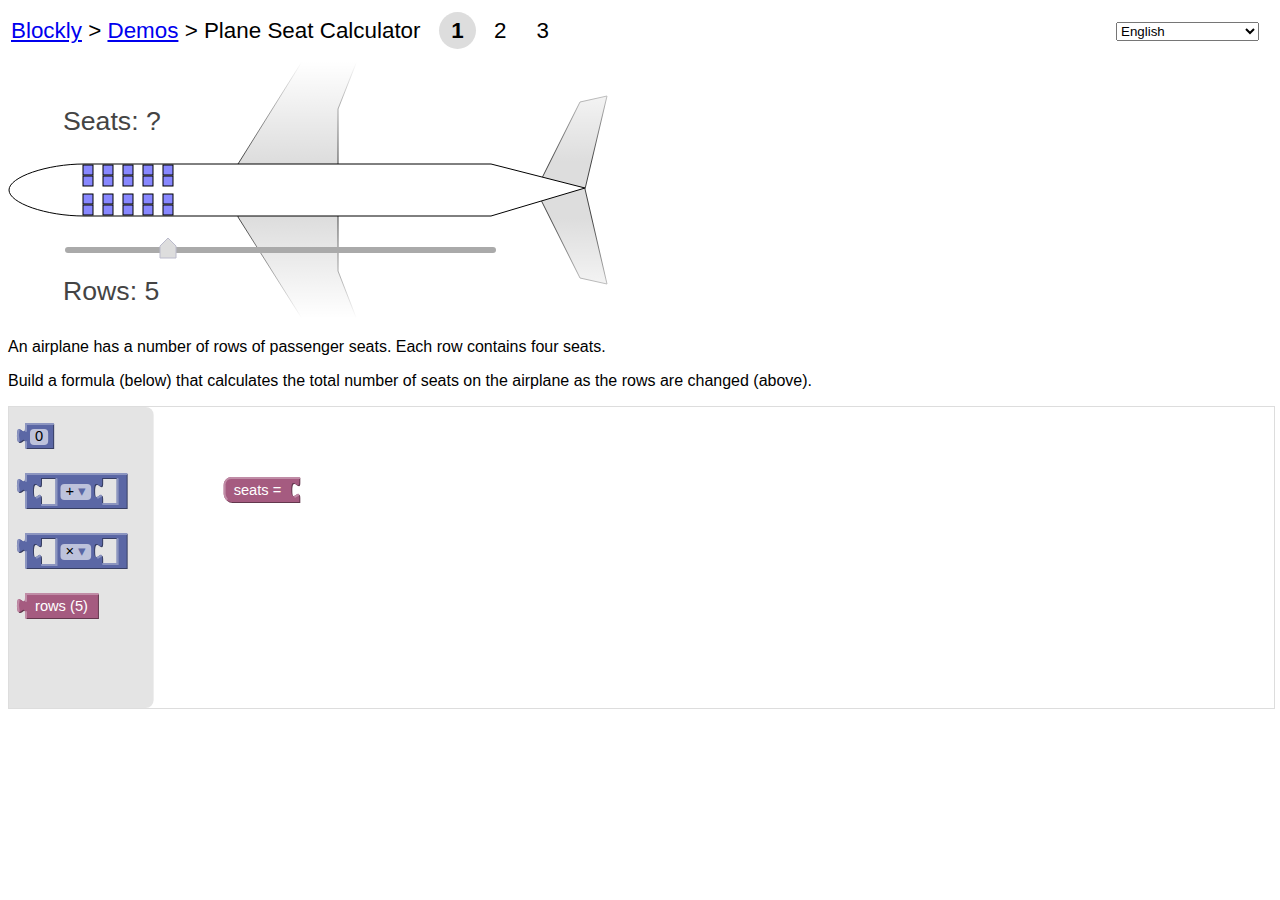
<file: blockly/demos/plane/index.html>
<!DOCTYPE html>
<html>
<head>
  <meta charset="utf-8">
  <meta name="google" value="notranslate">
  <title>Blockly Demo:</title>
  <link rel="stylesheet" href="style.css">
  <script src="soy/soyutils.js"></script>
  <script src="plane.js"></script>
</head>
<body>
  <script>
    document.write(planepage.start({}, null,
        {lang: Plane.LANG,
         level: Plane.LEVEL,
         maxLevel: Plane.MAX_LEVEL}));
  </script>
</body>
</html>
</file>
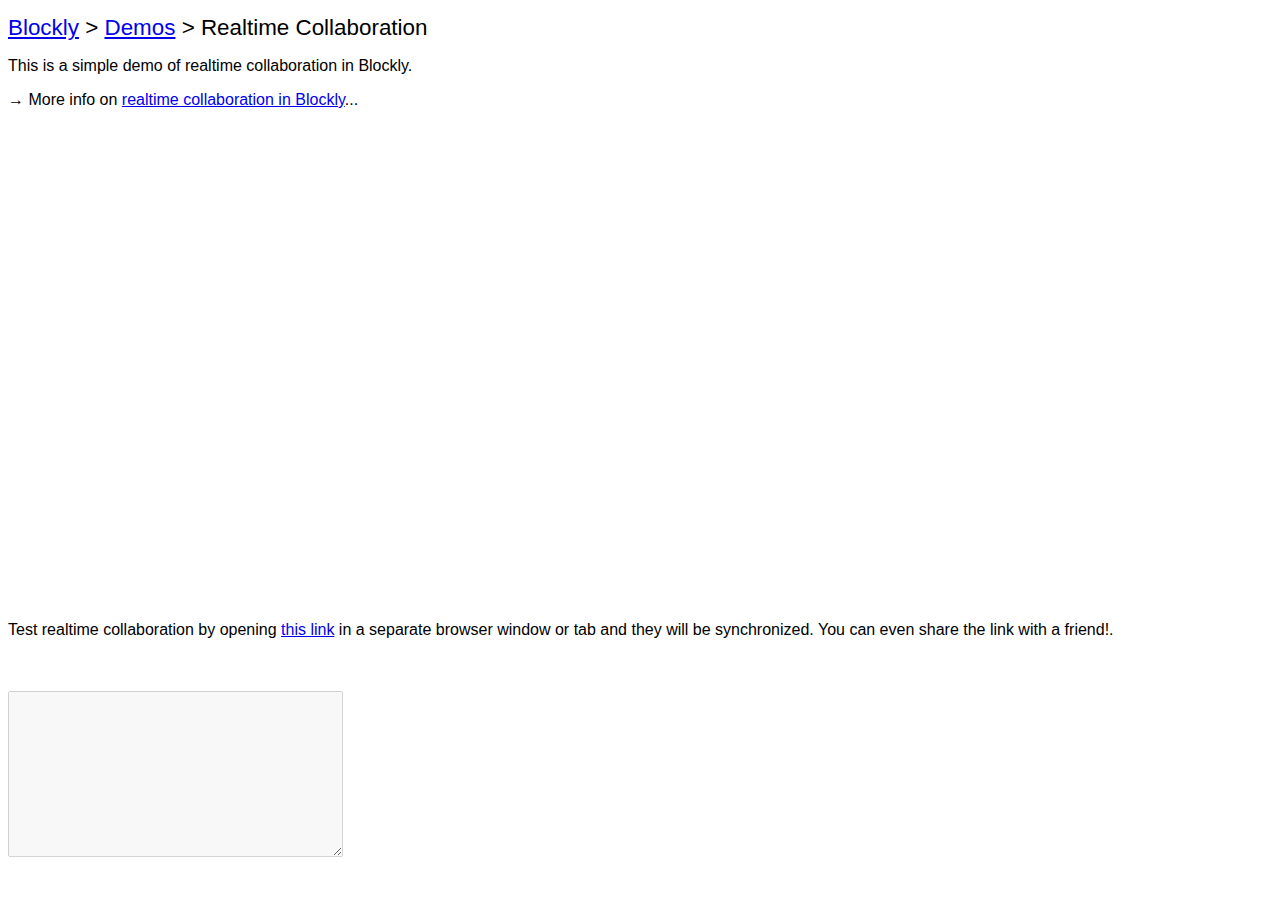
<file: blockly/demos/realtime/index.html>
<!DOCTYPE html>
<html>
<head>
  <meta charset="utf-8">
  <title>Blockly Demo: Realtime Collaboration</title>
  <script src="../../blockly_compressed.js"></script>
  <script src="../../blocks_compressed.js"></script>
  <script src="../../msg/js/en.js"></script>
  <script src="https://apis.google.com/js/api.js"></script>
  <style>
    body {
      background-color: #fff;
      font-family: sans-serif;
    }
    h1 {
      font-weight: normal;
      font-size: 140%;
    }
    #collaborators > img {
      margin-right: 5px;
      height: 30px;
      padding-bottom: 5px;
      width: 30px;
      border-radius: 3px;
    }
  </style>
</head>
<body>
  <h1><a href="https://developers.google.com/blockly/">Blockly</a> &gt;
    <a href="../index.html">Demos</a> &gt; Realtime Collaboration</h1>

  <p>This is a simple demo of realtime collaboration in Blockly.</p>

  <p>&rarr; More info on
    <a href="https://developers.google.com/blockly/realtime-collaboration">
      realtime collaboration in Blockly</a>...</p>

  <div id="collaborators"></div>
  <div id="blocklyDiv"
       style="height: 480px; width: 600px;">
  </div>

  <xml id="toolbox" style="display: none">
    <block type="controls_if"></block>
    <block type="controls_repeat_ext"></block>
    <block type="logic_compare"></block>
    <block type="math_number"></block>
    <block type="math_arithmetic"></block>
    <block type="text"></block>
    <block type="text_print"></block>
  </xml>

  <p>Test realtime collaboration by opening
    <a target="_blank" href="#" onmouseover="this.href = window.location.href">
      this link</a> in a separate browser window or tab and they will be
    synchronized.  You can even share the link with a friend!.</p>

  <br>
  <br>

  <!-- Text area that will be used for our collaborative chat box. -->
  <textarea id="chatbox" style="width: 26%; height: 12em" disabled="true"></textarea>

  <script>
    // See https://developers.google.com/blockly/realtime-collaboration for how
    // to set up your app for realtime collaboration and how to get the
    // clientId that you need below.
    Blockly.inject(document.getElementById('blocklyDiv'),
        {toolbox: document.getElementById('toolbox'),
          realtime: true,
          realtimeOptions:
          {clientId: 'YOUR CLIENT ID HERE',
            chatbox: {elementId: 'chatbox'},
            collabElementId: 'collaborators'}});
  </script>

</body>
</html>
</file>
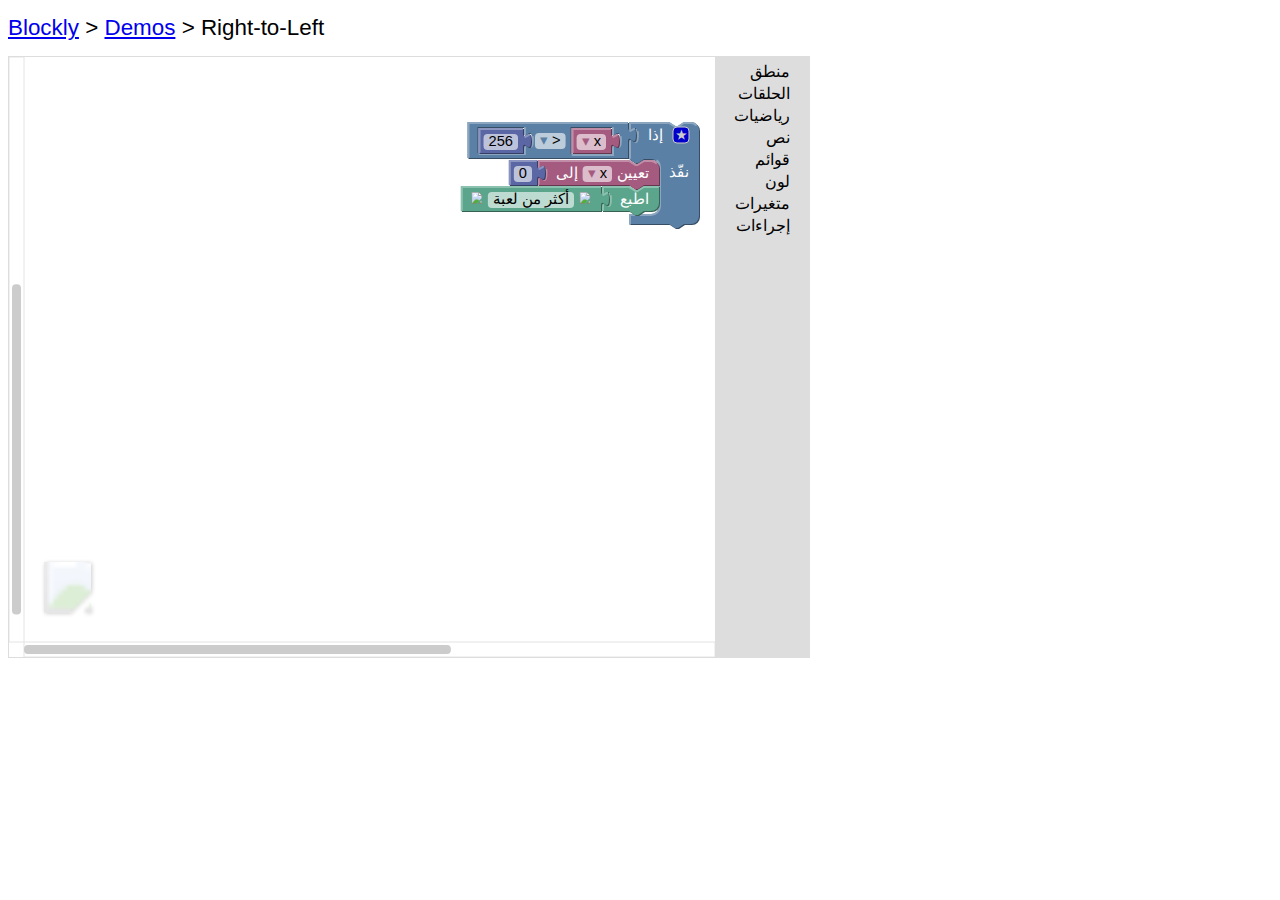
<file: blockly/demos/rtl/index.html>
<!DOCTYPE html>
<html>
<head>
  <meta charset="utf-8">
  <meta name="google" value="notranslate">
  <title>Blockly Demo: RTL</title>
  <script src="../../blockly_compressed.js"></script>
  <script src="../../blocks_compressed.js"></script>
  <script src="../../msg/js/ar.js"></script>
  <style>
    body {
      background-color: #fff;
      font-family: sans-serif;
    }
    h1 {
      font-weight: normal;
      font-size: 140%;
    }
    #svgDiv {
      height: 600px;
      width: 800px;
    }
  </style>
  <script>
    function init() {
      Blockly.inject(document.getElementById('svgDiv'),
          {rtl: true, toolbox: document.getElementById('toolbox')});
      Blockly.Xml.domToWorkspace(Blockly.mainWorkspace,
          document.getElementById('startBlocks'));
      //window.onbeforeunload = function() {
      //  return 'Leaving this page will result in the loss of your work.';
      //};
    }
  </script>
</head>
<body onload="init()">
  <h1><a href="https://developers.google.com/blockly/">Blockly</a> &gt;
    <a href="../index.html">Demos</a> &gt; Right-to-Left</h1>

  <div id="svgDiv"></div>

  <xml id="toolbox" style="display: none">
    <category name="منطق">
      <block type="controls_if"></block>
      <block type="logic_compare"></block>
      <block type="logic_operation"></block>
      <block type="logic_negate"></block>
      <block type="logic_boolean"></block>
      <block type="logic_null"></block>
      <block type="logic_ternary"></block>
    </category>
    <category name="الحلقات">
      <block type="controls_repeat_ext">
        <value name="TIMES">
          <block type="math_number">
            <field name="NUM">10</field>
          </block>
        </value>
      </block>
      <block type="controls_whileUntil"></block>
      <block type="controls_for">
        <value name="FROM">
          <block type="math_number">
            <field name="NUM">1</field>
          </block>
        </value>
        <value name="TO">
          <block type="math_number">
            <field name="NUM">10</field>
          </block>
        </value>
        <value name="BY">
          <block type="math_number">
            <field name="NUM">1</field>
          </block>
        </value>
      </block>
      <block type="controls_forEach"></block>
      <block type="controls_flow_statements"></block>
    </category>
    <category name="رياضيات">
      <block type="math_number"></block>
      <block type="math_arithmetic"></block>
      <block type="math_single"></block>
      <block type="math_trig"></block>
      <block type="math_constant"></block>
      <block type="math_number_property"></block>
      <block type="math_change">
        <value name="DELTA">
          <block type="math_number">
            <field name="NUM">1</field>
          </block>
        </value>
      </block>
      <block type="math_round"></block>
      <block type="math_on_list"></block>
      <block type="math_modulo"></block>
      <block type="math_constrain">
        <value name="LOW">
          <block type="math_number">
            <field name="NUM">1</field>
          </block>
        </value>
        <value name="HIGH">
          <block type="math_number">
            <field name="NUM">100</field>
          </block>
        </value>
      </block>
      <block type="math_random_int">
        <value name="FROM">
          <block type="math_number">
            <field name="NUM">1</field>
          </block>
        </value>
        <value name="TO">
          <block type="math_number">
            <field name="NUM">100</field>
          </block>
        </value>
      </block>
      <block type="math_random_float"></block>
    </category>
    <category name="نص">
      <block type="text"></block>
      <block type="text_join"></block>
      <block type="text_append">
        <value name="TEXT">
          <block type="text"></block>
        </value>
      </block>
      <block type="text_length"></block>
      <block type="text_isEmpty"></block>
      <block type="text_indexOf"></block>
      <block type="text_charAt"></block>
      <block type="text_changeCase"></block>
      <block type="text_trim"></block>
      <block type="text_print"></block>
      <block type="text_prompt_ext">
        <value name="TEXT">
          <block type="text"></block>
        </value>
      </block>
    </category>
    <category name="قوائم">
      <block type="lists_create_empty"></block>
      <block type="lists_create_with"></block>
      <block type="lists_repeat">
        <value name="NUM">
          <block type="math_number">
            <field name="NUM">5</field>
          </block>
        </value>
      </block>
      <block type="lists_length"></block>
      <block type="lists_isEmpty"></block>
      <block type="lists_indexOf"></block>
      <block type="lists_getIndex"></block>
      <block type="lists_setIndex"></block>
    </category>
    <category name="لون">
      <block type="colour_picker"></block>
      <block type="colour_rgb"></block>
      <block type="colour_blend"></block>
    </category>
    <category name="متغيرات" custom="VARIABLE"></category>
    <category name="إجراءات" custom="PROCEDURE"></category>
  </xml>

  <xml id="startBlocks" style="display: none">
    <block type="controls_if" inline="false" x="-100" y="50">
      <value name="IF0">
        <block type="logic_compare" inline="true">
          <field name="OP">LT</field>
          <value name="A">
            <block type="variables_get">
              <field name="VAR">x</field>
            </block>
          </value>
          <value name="B">
            <block type="math_number">
              <field name="NUM">256</field>
            </block>
          </value>
        </block>
      </value>
      <statement name="DO0">
        <block type="variables_set" inline="false">
          <field name="VAR">x</field>
          <value name="VALUE">
            <block type="math_number">
              <field name="NUM">0</field>
            </block>
          </value>
          <next>
            <block type="text_print" inline="false">
              <value name="TEXT">
                <block type="text">
                  <field name="TEXT">أكثر من لعبة</field>
                </block>
              </value>
            </block>
          </next>
        </block>
      </statement>
    </block>
  </xml>
</body>
</html>
</file>
<file: css/main.css>
body {
    padding-top: 70px;
}

.row {
    height:200%;
}

#header
{
    color:#000;
    margin-bottom:50px;
}

#blockly
{
	border:1px solid #CCC;
	padding-left:0;
	height:300px;
    width:200%  ;
}

#blockly_editor
{
	width:49%;
    height:200%;
	float:left;
}
</file>
<file: blockly/demos/plane/style.css>
body {
  background-color: #fff;
  font-family: sans-serif;
  margin-top: 0;
}
h1 {
  font-weight: normal;
  font-size: 140%;
}
.farSide {
  text-align: right;
}
html[dir="RTL"] .farSide {
  text-align: left;
}
.tab {
  padding: 6px 12px;
  text-decoration: none;
  color: #000;
}
#selected {
  font-weight: bold;
  background-color: #ddd;
  border-radius: 20px;
}

/* Pulse the language menu once to draw attention to it. */
#languageBorder {
  border-radius: 4px;
  animation: pulse 2s ease-in-out forwards;
  -webkit-animation: pulse 2s ease-in-out forwards;
  animation-delay: 2s;
  -webkit-animation-delay: 2s;
}
@keyframes pulse {
    0% { background-color: #fff }
    50% { background-color: #f00 }
    100% { background-color: #fff }
}
@-webkit-keyframes pulse {
    0% { background-color: #fff }
    50% { background-color: #f00 }
    100% { background-color: #fff }
}

#blockly {
  height: 300px;
  width: 100%;
  border-style: solid;
  border-color: #ddd;
  border-width: 0 1px 1px 0;
}

/* SVG Plane. */
#plane {
  overflow: hidden;
}
#fuselage {
  fill: #fff;
  stroke: #000;
}
#wing, #tail {
  fill: #ddd;
  stroke: #444;
}
.crew {
  fill: #f44;
  stroke: #000;
}
.seat1st {
  fill: #88f;
  stroke: #000;
}
.seat2nd {
  fill: #8b8;
  stroke: #000;
}
#seatYes, #seatNo {
  font-size: 40pt;
}
text {
  font-family: sans-serif;
  font-size: 20pt;
  fill: #444;
}

/* Slider. */
.sliderTrack {
  stroke: #aaa;
  stroke-width: 6px;
  stroke-linecap: round;
}
.sliderKnob {
  fill: #ddd;
  stroke: #bbc;
  stroke-width: 1px;
  stroke-linejoin: round;
}
.sliderKnob:hover {
  fill: #eee;
}
</file>
